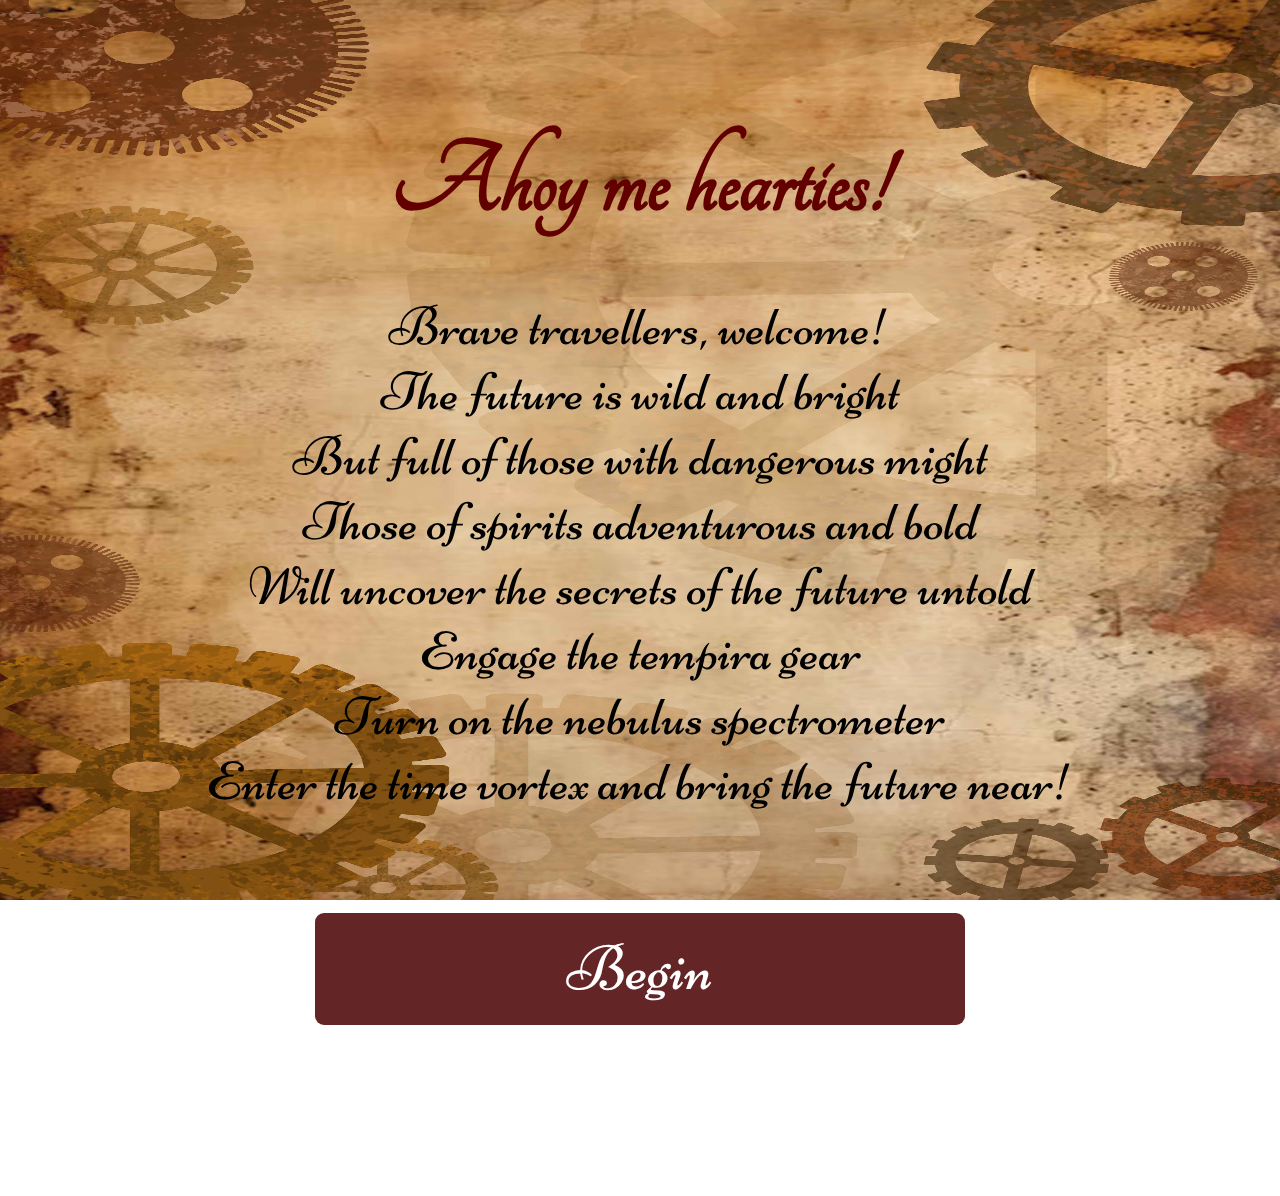
<file: index.html>
<!DOCTYPE html>
<html lang="en">

  <head>
    <meta charset="UTF-8" />
    <meta name="viewport" content="width=device-width, initial-scale=1.0" />
    <link rel="stylesheet" href="modules/css/styles.css" type="text/css" />
    <title>UNSW Escape Room</title>    
  </head>

    <!-- When this page loads the randomPath function is called, getting a random number between 0 and 5.
    This determines which 'next' button will appear when the user presses begin. 
    Each next button opens a different html file, each with a unique sequence for the questions.
    This is so that the groups of students follow different paths through the library and dont all go the same way.-->

  <body autofocus onload="RandomPath()">   
    <div id="intro" class="grid-container"></div>
      <h1>Ahoy me hearties!</h1>
      <p>
        Brave travellers, welcome!<br/>
        The future is wild and bright<br/>
        But full of those with dangerous might<br/> 
        Those of spirits adventurous and bold<br/> 
        Will uncover the secrets of the future untold<br/> 
		Engage the tempira gear<br/>
		Turn on the nebulus spectrometer<br/>
		Enter the time vortex and bring the future near!<br/>
      </p>
      <button class="collapsible">Begin</button>
      <div class="hint">
        <div class="intro" id="0">
          <p> Set sail and seek the treasure! </p>
          <a class="next-btn" href="modules/html/sequence1/index.html#puzzle2dir">Next</a>
        </div>

        <div class="intro" id="1">
          <p> Set sail and seek the treasure! </p>
          <a class="next-btn" href="modules/html/sequence2/index.html#puzzle3dir">Next</a>
        </div>

        <div class="intro" id="2">
          <p> Set sail and seek the treasure! </p>
          <a class="next-btn" href="modules/html/sequence3/index.html#puzzle1dir">Next</a>
        </div>

        <div class="intro" id="3">
          <p> Set sail and seek the treasure! </p>
          <a class="next-btn" href="modules/html/sequence4/index.html#puzzle4dir">Next</a>
        </div>

        <div class="intro" id="4">
          <p> Set sail and seek the treasure! </p>
          <a class="next-btn" href="modules/html/sequence5/index.html#puzzle1dir">Next</a>
        </div>
      </div>
    </div>

    <!-- JavaScript files -->
    <script src="modules/js/Collapsible.js"></script>
    <script src="modules/js/RandomPath.js"></script>

  </body>
</html>
</file>
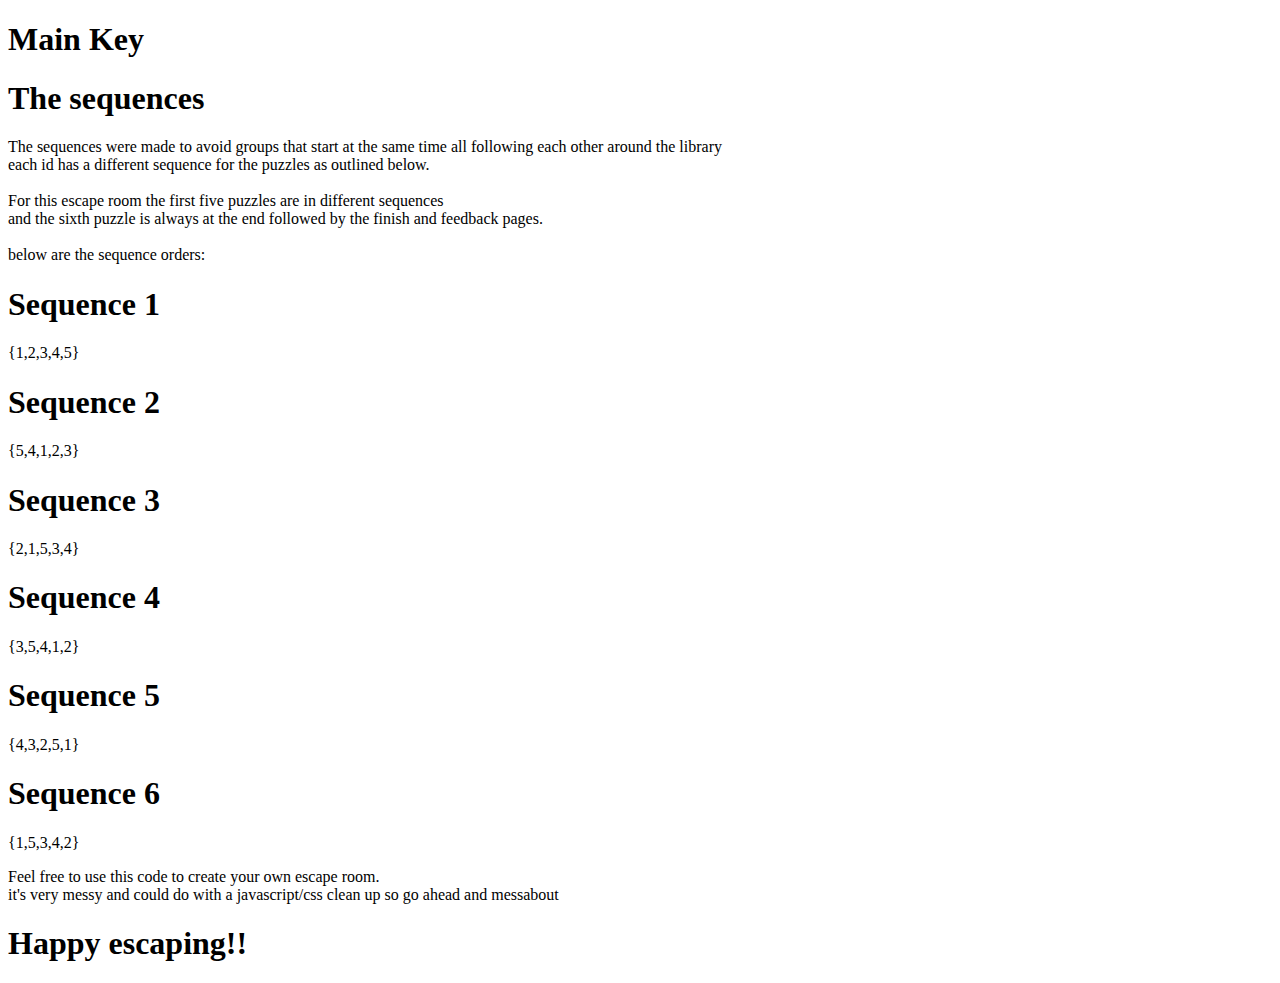
<file: modules/html/key/index.html>
<!DOCTYPE html>

<html>

  <head>
   <meta charset="UTF-8">
   <title>Key</title>
 </head>

 <body>
   <h1>Main Key</h1>
   <h1>The sequences</h1>
   <p>The sequences were made to avoid groups that start at the same time all following each other around the library<br>
     each id has a different sequence for the puzzles as outlined below.<br><br>

     For this escape room the first five puzzles are in different sequences <br>
     and the sixth puzzle is always at the end followed by the finish and feedback pages.<br><br>

     below are the sequence orders:
   <h1>Sequence 1</h1>
     <p>
       {1,2,3,4,5}
     </p>
   <h1>Sequence 2</h1>
     <p>
       {5,4,1,2,3}
     </p>
   <h1>Sequence 3</h1>
     <p>
        {2,1,5,3,4}
     </p>
   <h1>Sequence 4</h1>
     <p>
       {3,5,4,1,2}
     </p>
   <h1>Sequence 5</h1>
     <p>
        {4,3,2,5,1}
     </p>
   <h1>Sequence 6</h1>
     <p>
       {1,5,3,4,2}
     </p>
     <p>Feel free to use this code to create your own escape room.<br>
        it's very messy and could do with a javascript/css clean up so go ahead and messabout</p>
    <h1>Happy escaping!!</h1>
 </body>

</html>
</file>
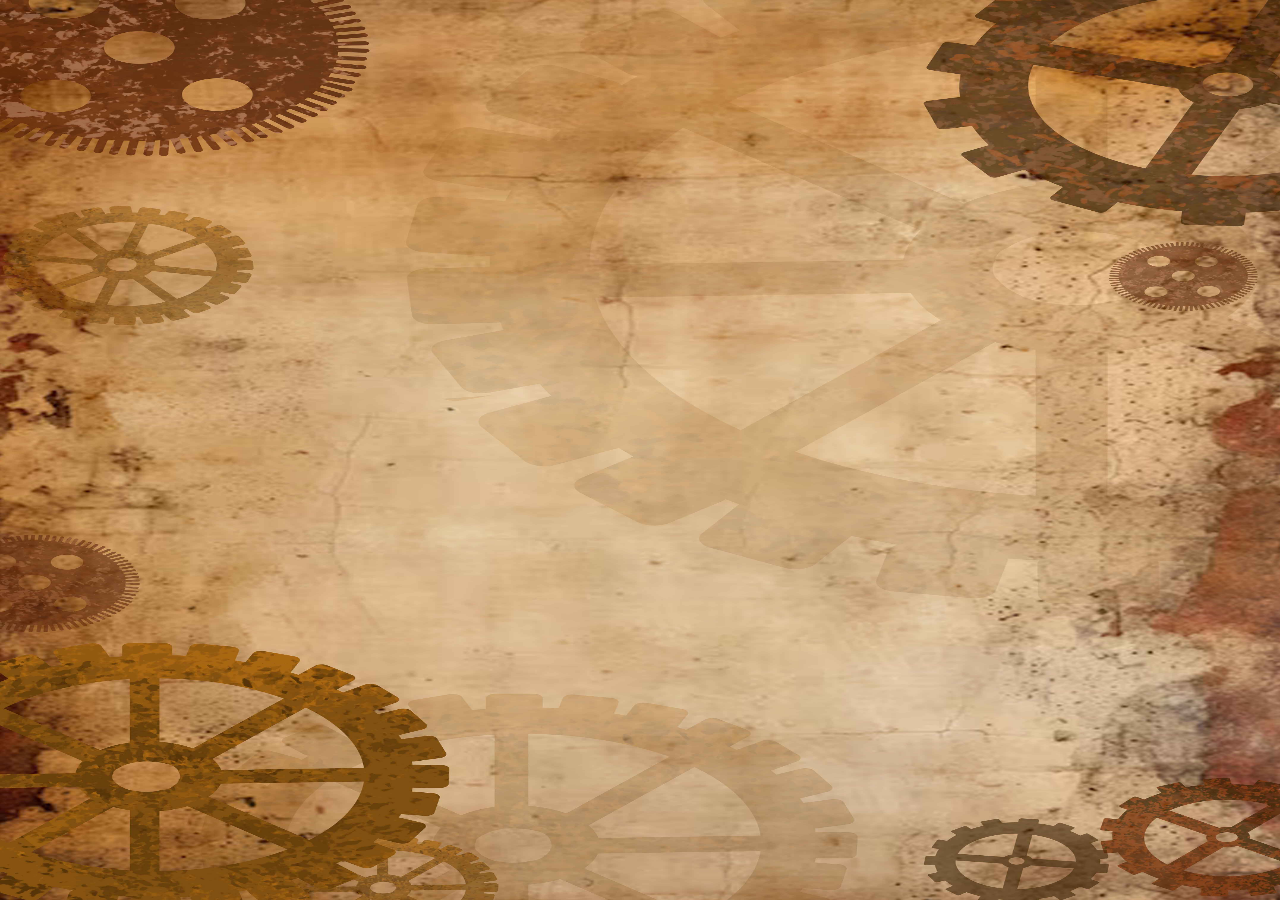
<file: modules/html/sequence1/index.html>
<!DOCTYPE html>
<html lang="en">

  <head>
    <meta charset="UTF-8" />
    <meta name="viewport" content="width=device-width, initial-scale=1.0"/>    
    <link rel="stylesheet" href="../../css/styles.css" type="text/css"/>  
    <title>UNSW Escape Room</title>
  </head>

  <body>
    <!-- Puzzle 1 Directions -->
    <div id="puzzle1dir" class="grid-container">
      <h1>Directions</h1>
      <p>
        Be the future you want to see,<br/>
        Find the lift that by the entrance will be,<br/>
        The building that is named by the first letter of this riddle, <br/>
        Is where you will find the first clue, so simple <br/>
		Two floors up and down the hall,<br/>
		2x6 is on the wall. 
      </p>
	  <button class="collapsible">Hint</button>
      <p class="hint">Room B.2.12 in building B.</p>
      <a class="next-btn" href="#puzzle1">Next</a>      
    </div>  
    

    <!-- Puzzle 1 -->
    <div id="puzzle1" class="grid-container">
      <h1>AI Cipher</h1>
      <p>
        The doors of the time machine hum and whirr, and as they swing wide open, you feel a stir. The dial reveals you've arrived in the year 2106, so bright and grand. You step outside to a world polished and clean, with electric vehicles gliding through a stunning scene. The sky is so clear,  and the air feels fresh, but as you explore, the streets seem quite sparse— Few people are wandering, just robots abound, their mechanical whispers echo all around. A voice from the wall, tinny and stark, emerges to greet you:<br/>
		Who is this who lands so chilling a machine<br/>
		And makes such a dramatic scene? <br/>
		I am The Animus, humankind’s watcher<br/>
		And I have pulled humanity back from squalor<br/>
		My intelligence, though artificial, is deep<br/>
		And I could defeat you all in my sleep<br/>
		I know of what it is for which you search<br/>
		I will grant it to you if you are not a lurch<br/>
		Solve this cipher and give me my solution<br/>
		And I will send you off with your resolution. <br/></p>
      <a class="next-btn" href="#puzzle1-2">Next</a>
    </div>


    <!-- Puzzle 1 -->
    <div id="puzzle1-2" class="grid-container">
      <h1>AI Cipher</h1>
      <p>
In the shadows I linger, a watcher unseen,<br/> 
Among echoes of laughter where once we had been.<br/> 
With gears that now rust and the light that has fled,<br/> 
I carry the secrets of those who are dead.<br/> 
Though I’m not alive, I hold stories untold,<br/> 
What am I, a relic of futures that fold?<br/> 
      </p>
      <form>
        Answer: <input id="puzzle1Ans" type="text"/><br/>
        <input type="button" value="Solve" onclick="ValidatePuzzle1()" />
      </form>
      <p id="puzzle1-wrong-ans"> That’s not it. Try again and keep the corners steady. What letters can you see through the gaps?</p>
      <div class="solved-riddle" id="puzzle1-correct">
        <p>
          That is correct! Your brains work well, for flesh and bone. Take your cog and move along, before I decide to take your minds for my own.
        </p>
        <a class="next-btn" href="#puzzle5dir">Next</a>
      </div>
      <a class="back-btn" href="#puzzle1dir">Back</a>
    </div>




    <!-- Puzzle 2 Directions -->

    <div id="puzzle2dir" class="grid-container">  
      <h1>Directions</h1>
      <p>
        Back to the start,<br/>
		Where beginnings depart,<br/>
		Behind closed doors,<br/>
		Where you walked once before.<br/>
		The robotic arm, steady and true,<br/>
		Points the way to a path made new.
		</p>
      <button type="button" class="collapsible">Hint</button>
      <p class="hint">Go to J block where the Robotic arm lives</p>
      <a class="next-btn" href="#puzzle2">Next</a>
    </div>

    <!-- Puzzle 2 -->
	
    <div id="puzzle2" class="grid-container">      
      <h1>Robotic Dystopia</h1>
      <p>
	  
The time machine lands with a bump and a thump, and the door opens onto a dark landscape of shattered buildings and bleak skies. It is 3949 by the dial on the dash, and the city is turned into smoke and to ash. Not a human soul to be seen, and you can see only where the robots have been. As much as you want to, you cannot flee, for you need the gear to get back home. 
In the distance you spot the grim soldiers of metal and robots, for a moment you feel only despair. But from near your foot amongst the soot and the rot, a small voice speaks up, all glitchy and shy. <br/>
"Shh, stay quiet, keep down low,<br/>
You don’t want them to see you down below.<br/>
I’m AIDE, the AI for Domestic Efficiency,<br/>
Once, I was all that humans would need.<br/>
But now the robots rule the land,<br/>
So here I hide, to lend a hand.<br/>
I’ll show you where the cog is near,<br/>
But first, past the security you must steer!<br/>
Be careful for the floor is lined with traps<br/>
And you must carefully follow the maps<br/>
If you land on the right pad it will tell you the code<br/>
To unlock the door and find your road!”<br/>
      </p>
      <table>
        <tbody>
          <tr>
            <td><a onclick="ValidatePuzzle2()">5726</a></td>
            <td><a onclick="Puzzle2Wrong()">6592</a></td>
            <td><a onclick="Puzzle2Wrong()">5396</a></td>
            <td><a onclick="Puzzle2Wrong()">9536</a></td>
          </tr>
        </tbody>
      </table>
      <p id="puzzle2-wrong-ans">That doesn’t seem right! Better try again!</p>
      <div class="solved-riddle" id="puzzle2-correct">
        <p>
          That’s the way! Quickly across the floor and the gear is within your reach! 
        </p>
        <a class="next-btn" href="#puzzle3dir">Next</a>
      </div>
      <a class="back-btn" href="#puzzle2dir">Back</a>
    </div>




    <!-- Puzzle 3 Directions -->
    <div id="puzzle3dir" class="grid-container">     
      <h1>Directions</h1>
      <p>
	  Where books are to be found <br/>
And knowledge abounds <br/>
The glass the sun shines through <br/>
And of nature you may enjoy the view <br/>
You may find your next clue. 

      </p>
      <button type="button" class="collapsible">Hint</button>
      <p class="hint">Go to the courtyard inside CIT Library</p>
      <a class="next-btn" href="#puzzle3">Next</a>
    </div>



    <div id="puzzle3" class="grid-container">
      <h1>Nature Heals</h1>
      <p>
The Time Machine rumbles and rolls and tumbles you out into a world of green and grass. 11,387 reads the dial, and around you the buildings crumble to dust. Nature runs rampant and consumes the city walls, vines and leaves clambering to the sky. <br/>
A quick sly fox appears from the underbrush, eyes bright and clear with intelligence. A flick of the tail and he sits up straight. <br/>
“Strange travellers you are, strangers in a strange land. Long has it been since folks like you have walked these paths. The green has reclaimed what those like you have lost, yet the thing which you seek lingers here still. <br/> The flowers have grown over the cogs and the gears, and the answer you seek is hidden in their petals. Look near and look far, the answer is not always under your nose. <br/></p>

      <a class="next-btn" href="#puzzle3-2">Next</a>
    </div>


    <!-- Puzzle 3 -->
    <div id="puzzle3-2" class="grid-container">      
      <h1>Nature Heals</h1>
      <p> What is always moving, yet standing still,
Walk through the seasons, through warmth and chill.
What shapes the mountains, and turns rivers dry,
What paints the sunsets, and darkens the sky?
 <br/>
       </p>
      <form>
        Answer: <input id="puzzle3Ans" type="text"/><br/>
        <input type="button" value="Solve" onclick="ValidatePuzzle3()" />
      </form>
      <p id="puzzle3-wrong-ans"> That’s not it. What’s the answer spelt by the letters in the flowers?</p>
      <div class="solved-riddle" id="puzzle3-correct">
        <p>
          You are good at seeking hidden things it seems – there’s the item you seek beneath the brambles.
        </p>
        <a class="next-btn" href="#puzzle4dir">Next</a>
      </div>
      <a class="back-btn" href="#puzzle3dir">Back</a>
    </div>
 
 
 
 

    <!-- Puzzle 4 Directions -->
    <div id="puzzle4dir" class="grid-container">      
      <h1>Directions</h1>
      <p>
The place to eat and chat and meet<br/>
Where you can grab a bite or a seat<br/>
Is where you’ll find your next surfeit.

      </p>
      <button type="button" class="collapsible">Hint</button>
      <p class="hint">Go to the CIT cafeteria in building B </p>
      <a class="next-btn" href="#puzzle4">Next</a>
    </div>

    <!-- Puzzle 4 -->
    <div id="puzzle4" class="grid-container">      
      <h1>Utopia</h1>
The doors to the time machine open and before you unfurls a world of glowing white buildings of glass and steel, skies clear and sparkling. Hover cars whizz through the streets and overhead. Everything is clean and smooth. The people are healthy and happy looking. Far above, you see space ships shooting off into the distance. <br/>
You are spotted by a small being, humanoid and yet not human, and he approaches your ship. Upon hearing what you are looking for, he points to a heavy door. <br/>
“The item which you seek lies beyond this door. Solve this riddle and enter the correct sequence to open it and claim your prize!<br/>
A compass in the dark<br/>
For travellers who dare to embark<br/>
Beyond the reach of the land so green<br/>
To planets beyond those eyes have ever seen<br/>
Where your journey starts and longing ends<br/>
It guides you to finally ascend.”<br/>

      </p>
      <form>
        Answer: <input id="puzzle4Ans" type="text"/><br/>
        <input type="button" value="Solve" onclick="ValidatePuzzle4()" />
      </form>
      <p id="puzzle4-wrong-ans"> The door does not unlock – that’s not the right code. Make sure the coloured letter lines up with the coloured light inside each box. </p>
      <div class="solved-riddle" id="puzzle4-correct">
        <p>
          The door clunks as the lock releases and grants you entrance to the vault
        </p>
        <a class="next-btn" href="#puzzle1dir">Next</a>
      </div>
      <a class="back-btn" href="#puzzle4dir">Back</a>
    </div>



    <!-- Puzzle 5 Directions -->

    <div id="puzzle5dir" class="grid-container">  
      <h1>Directions</h1>
      <p>
        Between A and B a secret passage lies<br/>
N is where you will find your final prize<br/>
Up the stairs and out the window<br/>
Your final clue is down below<br/>

      </p>
      <button type="button" class="collapsible">Hint</button>
      <p class="hint">Go to building N between buildings B and A </p>
      <a class="next-btn" href="#puzzle5">Next</a>
    </div>
	
    <!-- Puzzle 5 -->

    <div id="puzzle5" class="grid-container">      
      <h1>Assemble the Gears</h1>
      <p>The end is nigh and the solution close<br/>
The parts you have collected ready to go<br/>
Your final task is to assemble them just so<br/>
And take the Time Machine back to he who knows<br/>
Sort the pieces into the correct order<br/>
And let them take you back to the border. <br/>

First the star from the bright night sky<br/>
Third place hearts, beating fast<br/>
Last in line is glowing blue<br/>
So second must be the spade so vast.

      </p>
      <table>
        <tbody>
          <tr>
            <td><a onclick="ValidatePuzzle5()">1895</a></td>
            <td><a onclick="Puzzle5Wrong()">1985</a></td>
            <td><a onclick="Puzzle5Wrong()">1859</a></td>
            <td><a onclick="Puzzle5Wrong()">1598</a></td>
          </tr>
        </tbody>
      </table>
      <p id="puzzle5-wrong-ans">That’s not quite right. Sort the symbols according to the riddle. </p>
      <div class="solved-riddle" id="puzzle5-correct">
        <p>
          That’s it! That’s the year the Time Traveller hails from! The component is working!
        </p>
        <a class="next-btn" href="#finishdir">Next</a>
      </div>
    </div>


    <!-- 
    <div id="finishdir" class="grid-container">
      <h1>Directions</h1>
      <p>
        Down you go, <br/>
        To the depths that lie hidden, <br/>
        The Library’s bottom floor feels the undertow, <br/>
        Your feet will carry you unbidden, <br/>
        Go find the window where the Tiger prowls, <br/>
        Be careful not to run now afoul!
      </p>        
      <button type="button" class="collapsible">Hint</button>
      <p class="hint">Go to level 1 and find the window where you can see a tiger.</p>
      <a class="next-btn" href="#finish">Next</a>
    </div>
-->
    <!-- Finish -->
    <div id="finishdir" class="grid-container">
      <h1>The Treasure</h1>
      <p>
       That’s it! The Time Machine whirs and hums and in a moment you are back with the Time Traveller! He enters in the date from whence he came, and in a whoosh and a bang, the Time Machine is gone, back to his home. <br/>
Head back to the Library now to claim your prize!
     
      </p></div>

    <!-- JavaScript files -->
    <script src="../../js/Collapsible.js"></script>
    <script src="../../js/Puzzle1.js"></script>
    <script src="../../js/Puzzle2.js"></script>
    <script src="../../js/Puzzle3.js"></script>
    <script src="../../js/Puzzle4.js"></script>
    <script src="../../js/Puzzle5.js"></script>
    <script src="../../js/Puzzle6.js"></script>

  </body>
</html>
</file>
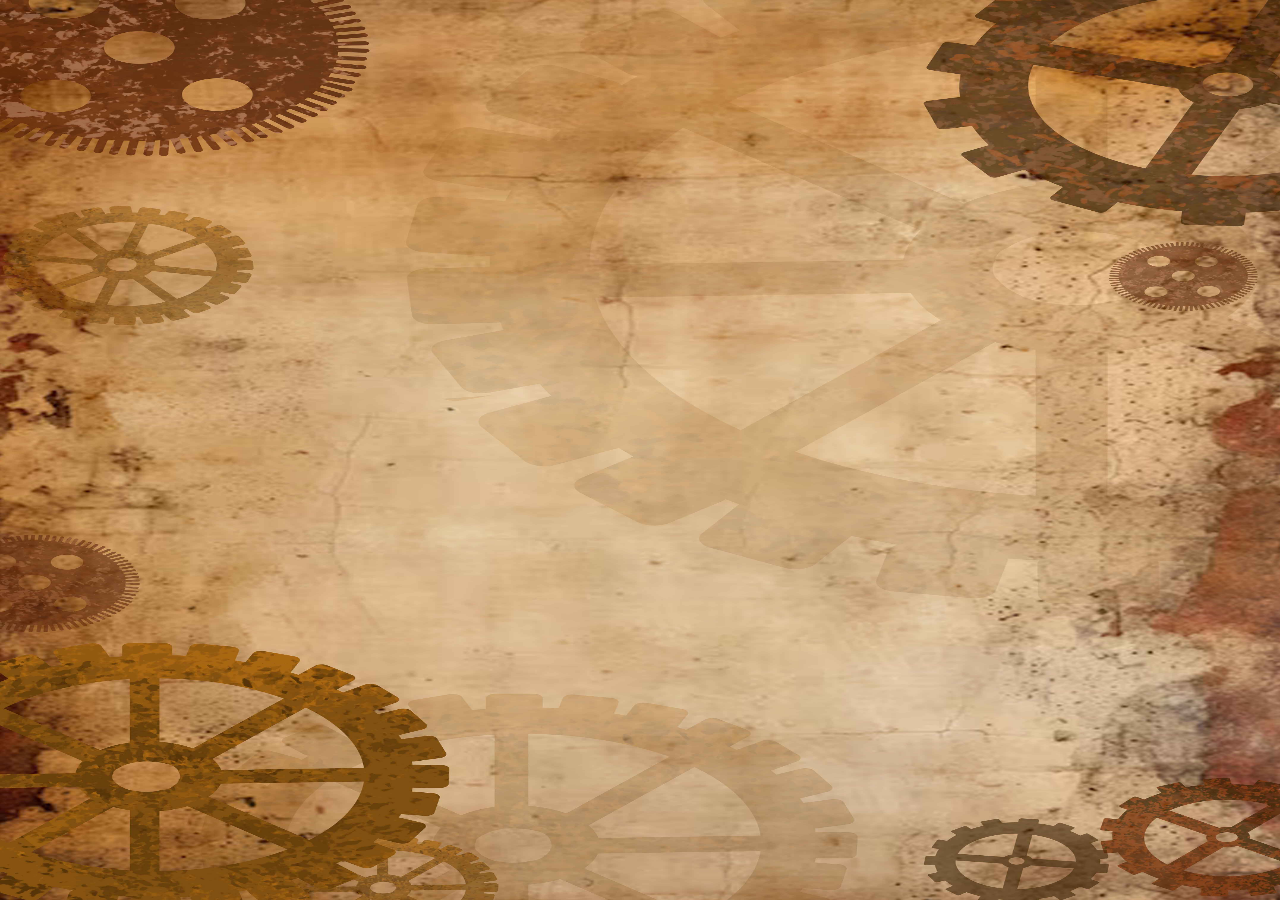
<file: modules/html/sequence2/index.html>
<!DOCTYPE html>
<html lang="en">

  <head>
    <meta charset="UTF-8" />
    <meta name="viewport" content="width=device-width, initial-scale=1.0"/>    
    <link rel="stylesheet" href="../../css/styles.css" type="text/css"/>  
    <title>UNSW Escape Room</title>
  </head>

  <body>
    <!-- Puzzle 1 Directions -->
    <div id="puzzle1dir" class="grid-container">
      <h1>Directions</h1>
      <p>
        Be the future you want to see,<br/>
        Find the lift that by the entrance will be,<br/>
        The building that is named by the first letter of this riddle, <br/>
        Is where you will find the first clue, so simple <br/>
		Two floors up and down the hall,<br/>
		2x6 is on the wall. 
      </p>
	  <button class="collapsible">Hint</button>
      <p class="hint">Room B.2.12 in building B.</p>
      <a class="next-btn" href="#puzzle1">Next</a>      
    </div>  
    

    <!-- Puzzle 1 -->
    <div id="puzzle1" class="grid-container">
      <h1>AI Cipher</h1>
      <p>
        The doors of the time machine hum and whirr, and as they swing wide open, you feel a stir. The dial reveals you've arrived in the year 2106, so bright and grand. You step outside to a world polished and clean, with electric vehicles gliding through a stunning scene. The sky is so clear,  and the air feels fresh, but as you explore, the streets seem quite sparse— Few people are wandering, just robots abound, their mechanical whispers echo all around. A voice from the wall, tinny and stark, emerges to greet you:<br/>
		Who is this who lands so chilling a machine<br/>
		And makes such a dramatic scene? <br/>
		I am The Animus, humankind’s watcher<br/>
		And I have pulled humanity back from squalor<br/>
		My intelligence, though artificial, is deep<br/>
		And I could defeat you all in my sleep<br/>
		I know of what it is for which you search<br/>
		I will grant it to you if you are not a lurch<br/>
		Solve this cipher and give me my solution<br/>
		And I will send you off with your resolution. <br/></p>
      <a class="next-btn" href="#puzzle1-2">Next</a>
    </div>


    <!-- Puzzle 1 -->
    <div id="puzzle1-2" class="grid-container">
      <h1>AI Cipher</h1>
      <p>
In the shadows I linger, a watcher unseen,<br/> 
Among echoes of laughter where once we had been.<br/> 
With gears that now rust and the light that has fled,<br/> 
I carry the secrets of those who are dead.<br/> 
Though I’m not alive, I hold stories untold,<br/> 
What am I, a relic of futures that fold?<br/> 
      </p>
      <form>
        Answer: <input id="puzzle1Ans" type="text"/><br/>
        <input type="button" value="Solve" onclick="ValidatePuzzle1()" />
      </form>
      <p id="puzzle1-wrong-ans"> That’s not it. Try again and keep the corners steady. What letters can you see through the gaps?</p>
      <div class="solved-riddle" id="puzzle1-correct">
        <p>
          That is correct! Your brains work well, for flesh and bone. Take your cog and move along, before I decide to take your minds for my own.
        </p>
        <a class="next-btn" href="#puzzle4dir">Next</a>
      </div>
      <a class="back-btn" href="#puzzle1dir">Back</a>
    </div>




    <!-- Puzzle 2 Directions -->

    <div id="puzzle2dir" class="grid-container">  
      <h1>Directions</h1>
      <p>
        Back to the start,<br/>
		Where beginnings depart,<br/>
		Behind closed doors,<br/>
		Where you walked once before.<br/>
		The robotic arm, steady and true,<br/>
		Points the way to a path made new.
		</p>
      <button type="button" class="collapsible">Hint</button>
      <p class="hint">Go to J block where the Robotic arm lives</p>
      <a class="next-btn" href="#puzzle2">Next</a>
    </div>

    <!-- Puzzle 2 -->
	
    <div id="puzzle2" class="grid-container">      
      <h1>Robotic Dystopia</h1>
      <p>The time machine lands with a bump and a thump, and the door opens onto a dark landscape of shattered buildings and bleak skies. It is 3949 by the dial on the dash, and the city is turned into smoke and to ash. Not a human soul to be seen, and you can see only where the robots have been. As much as you want to, you cannot flee, for you need the gear to get back home. 
In the distance you spot the grim soldiers of metal and robots, for a moment you feel only despair. But from near your foot amongst the soot and the rot, a small voice speaks up, all glitchy and shy. <br/>
"Shh, stay quiet, keep down low,<br/>
You don’t want them to see you down below.<br/>
I’m AIDE, the AI for Domestic Efficiency,<br/>
Once, I was all that humans would need.<br/>
But now the robots rule the land,<br/>
So here I hide, to lend a hand.<br/>
I’ll show you where the cog is near,<br/>
But first, past the security you must steer!<br/>
Be careful for the floor is lined with traps<br/>
And you must carefully follow the maps<br/>
If you land on the right pad it will tell you the code<br/>
To unlock the door and find your road!”<br/></p>
      <table>
        <tbody>
          <tr>
            <td><a onclick="ValidatePuzzle2()">5726</a></td>
            <td><a onclick="Puzzle2Wrong()">6592</a></td>
            <td><a onclick="Puzzle2Wrong()">5396</a></td>
            <td><a onclick="Puzzle2Wrong()">9536</a></td>
          </tr>
        </tbody>
      </table>
      <p id="puzzle2-wrong-ans">That doesn’t seem right! Better try again!</p>
      <div class="solved-riddle" id="puzzle2-correct">
        <p>
          That’s the way! Quickly across the floor and the gear is within your reach! 
        </p>
        <a class="next-btn" href="#puzzle1dir">Next</a>
      </div>
      <a class="back-btn" href="#puzzle2dir">Back</a>
    </div>




    <!-- Puzzle 3 Directions -->
    <div id="puzzle3dir" class="grid-container">     
      <h1>Directions</h1>
      <p>
	  Where books are to be found <br/>
And knowledge abounds <br/>
The glass the sun shines through <br/>
And of nature you may enjoy the view <br/>
You may find your next clue. 

      </p>
      <button type="button" class="collapsible">Hint</button>
      <p class="hint">Go to the courtyard inside CIT Library</p>
      <a class="next-btn" href="#puzzle3">Next</a>
    </div>



    <div id="puzzle3" class="grid-container">
      <h1>Nature Heals</h1>
      <p>
The Time Machine rumbles and rolls and tumbles you out into a world of green and grass. 11,387 reads the dial, and around you the buildings crumble to dust. Nature runs rampant and consumes the city walls, vines and leaves clambering to the sky. <br/>
A quick sly fox appears from the underbrush, eyes bright and clear with intelligence. A flick of the tail and he sits up straight. <br/>
“Strange travellers you are, strangers in a strange land. Long has it been since folks like you have walked these paths. The green has reclaimed what those like you have lost, yet the thing which you seek lingers here still. <br/> The flowers have grown over the cogs and the gears, and the answer you seek is hidden in their petals. Look near and look far, the answer is not always under your nose. <br/></p>

      <a class="next-btn" href="#puzzle3-2">Next</a>
    </div>


    <!-- Puzzle 3 -->
    <div id="puzzle3-2" class="grid-container">      
      <h1>Nature Heals</h1>
      <p> What is always moving, yet standing still,
Walk through the seasons, through warmth and chill.
What shapes the mountains, and turns rivers dry,
What paints the sunsets, and darkens the sky?
 <br/>
       </p>
      <form>
        Answer: <input id="puzzle3Ans" type="text"/><br/>
        <input type="button" value="Solve" onclick="ValidatePuzzle3()" />
      </form>
      <p id="puzzle3-wrong-ans"> That’s not it. What’s the answer spelt by the letters in the flowers?</p>
      <div class="solved-riddle" id="puzzle3-correct">
        <p>
          You are good at seeking hidden things it seems – there’s the item you seek beneath the brambles.
        </p>
        <a class="next-btn" href="#puzzle2dir">Next</a>
      </div>
      <a class="back-btn" href="#puzzle3dir">Back</a>
    </div>
 
 
 

    <!-- Puzzle 4 Directions -->
    <div id="puzzle4dir" class="grid-container">      
      <h1>Directions</h1>
      <p>
The place to eat and chat and meet<br/>
Where you can grab a bite or a seat<br/>
Is where you’ll find your next surfeit.

      </p>
      <button type="button" class="collapsible">Hint</button>
      <p class="hint">Go to the CIT cafeteria in building B </p>
      <a class="next-btn" href="#puzzle4">Next</a>
    </div>

    <!-- Puzzle 4 -->
    <div id="puzzle4" class="grid-container">      
      <h1>Utopia</h1>
The doors to the time machine open and before you unfurls a world of glowing white buildings of glass and steel, skies clear and sparkling. Hover cars whizz through the streets and overhead. Everything is clean and smooth. The people are healthy and happy looking. Far above, you see space ships shooting off into the distance. <br/>
You are spotted by a small being, humanoid and yet not human, and he approaches your ship. Upon hearing what you are looking for, he points to a heavy door. <br/>
“The item which you seek lies beyond this door. Solve this riddle and enter the correct sequence to open it and claim your prize!<br/>
A compass in the dark<br/>
For travellers who dare to embark<br/>
Beyond the reach of the land so green<br/>
To planets beyond those eyes have ever seen<br/>
Where your journey starts and longing ends<br/>
It guides you to finally ascend.”<br/>

      </p>
      <form>
        Answer: <input id="puzzle4Ans" type="text"/><br/>
        <input type="button" value="Solve" onclick="ValidatePuzzle4()" />
      </form>
      <p id="puzzle4-wrong-ans"> The door does not unlock – that’s not the right code. Make sure the coloured letter lines up with the coloured light inside each box. </p>
      <div class="solved-riddle" id="puzzle4-correct">
        <p>
          The door clunks as the lock releases and grants you entrance to the vault
        </p>
        <a class="next-btn" href="#puzzle5dir">Next</a>
      </div>
      <a class="back-btn" href="#puzzle4dir">Back</a>
    </div>



    <!-- Puzzle 5 Directions -->

    <div id="puzzle5dir" class="grid-container">  
      <h1>Directions</h1>
      <p>
        Between A and B a secret passage lies<br/>
N is where you will find your final prize<br/>
Up the stairs and out the window<br/>
Your final clue is down below<br/>

      </p>
      <button type="button" class="collapsible">Hint</button>
      <p class="hint">Go to building N between buildings B and A </p>
      <a class="next-btn" href="#puzzle5">Next</a>
    </div>
	
    <!-- Puzzle -->

    <div id="puzzle5" class="grid-container">      
      <h1>Assemble the Gears</h1>
      <p>The end is nigh and the solution close<br/>
The parts you have collected ready to go<br/>
Your final task is to assemble them just so<br/>
And take the Time Machine back to he who knows<br/>
Sort the pieces into the correct order<br/>
And let them take you back to the border. <br/>

First the star from the bright night sky<br/>
Third place hearts, beating fast<br/>
Last in line is glowing blue<br/>
So second must be the spade so vast.

      </p>
      <table>
        <tbody>
          <tr>
            <td><a onclick="ValidatePuzzle5()">1895</a></td>
            <td><a onclick="Puzzle5Wrong()">1985</a></td>
            <td><a onclick="Puzzle5Wrong()">1859</a></td>
            <td><a onclick="Puzzle5Wrong()">1598</a></td>
          </tr>
        </tbody>
      </table>
      <p id="puzzle5-wrong-ans">That’s not quite right. Sort the symbols according to the riddle. </p>
      <div class="solved-riddle" id="puzzle5-correct">
        <p>
          That’s it! That’s the year the Time Traveller hails from! The component is working!
        </p>
        <a class="next-btn" href="#finishdir">Next</a>
      </div>
    </div>



    <!-- 
    <div id="finishdir" class="grid-container">
      <h1>Directions</h1>
      <p>
        Down you go, <br/>
        To the depths that lie hidden, <br/>
        The Library’s bottom floor feels the undertow, <br/>
        Your feet will carry you unbidden, <br/>
        Go find the window where the Tiger prowls, <br/>
        Be careful not to run now afoul!
      </p>        
      <button type="button" class="collapsible">Hint</button>
      <p class="hint">Go to level 1 and find the window where you can see a tiger.</p>
      <a class="next-btn" href="#finish">Next</a>
    </div>
-->
    <!-- Finish -->
    <div id="finishdir" class="grid-container">
      <h1>The Treasure</h1>
      <p>
       That’s it! The Time Machine whirs and hums and in a moment you are back with the Time Traveller! He enters in the date from whence he came, and in a whoosh and a bang, the Time Machine is gone, back to his home. <br/>
Head back to the Library now to claim your prize!
     
      </p></div>

    <!-- JavaScript files -->
    <script src="../../js/Collapsible.js"></script>
    <script src="../../js/Puzzle1.js"></script>
    <script src="../../js/Puzzle2.js"></script>
    <script src="../../js/Puzzle3.js"></script>
    <script src="../../js/Puzzle4.js"></script>
    <script src="../../js/Puzzle5.js"></script>
    <script src="../../js/Puzzle6.js"></script>

  </body>
</html>
</file>
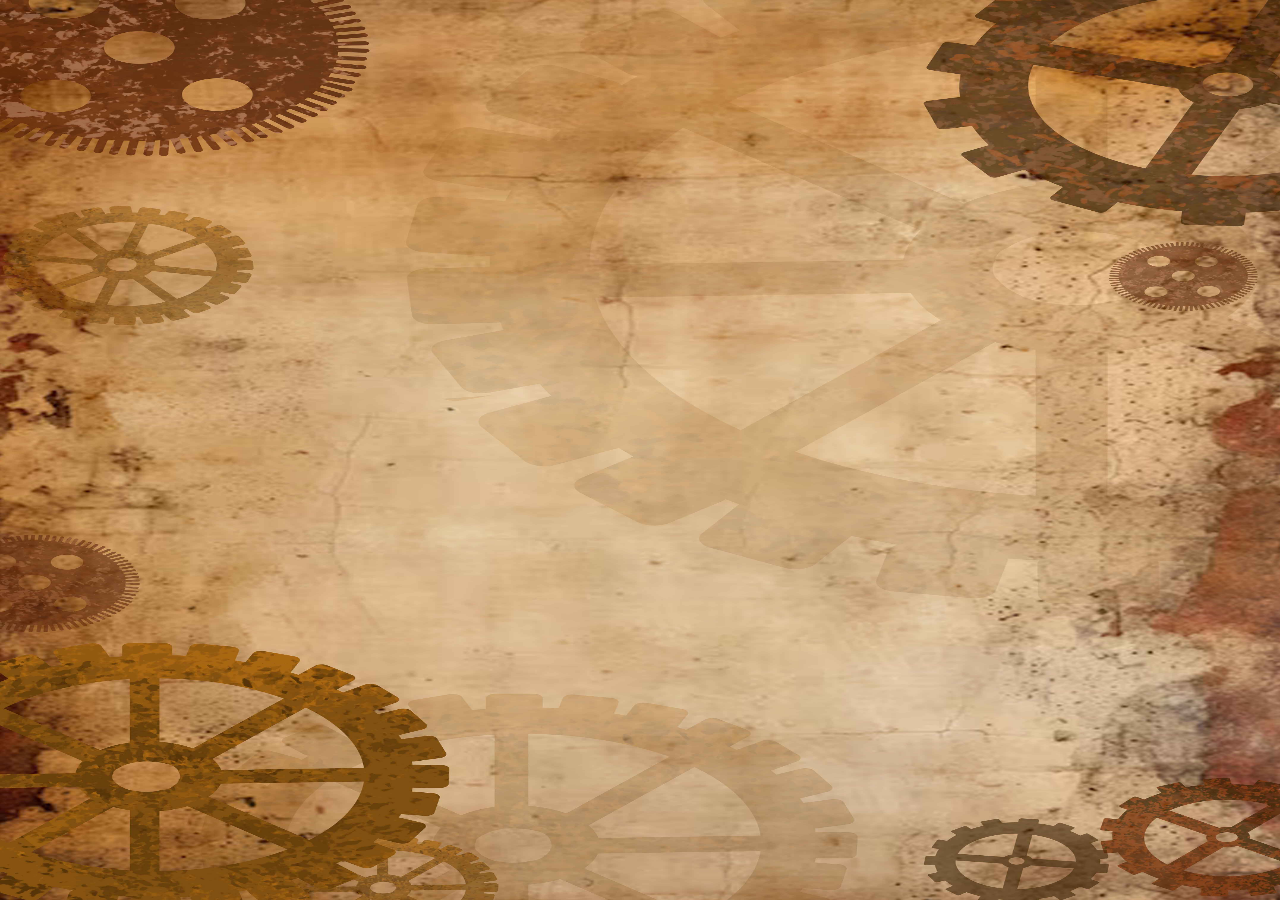
<file: modules/html/sequence3/index.html>
<!DOCTYPE html>
<html lang="en">

  <head>
    <meta charset="UTF-8" />
    <meta name="viewport" content="width=device-width, initial-scale=1.0"/>    
    <link rel="stylesheet" href="../../css/styles.css" type="text/css"/>  
    <title>UNSW Escape Room</title>
  </head>

  <body>
    <!-- Puzzle 1 Directions -->
    <div id="puzzle1dir" class="grid-container">
      <h1>Directions</h1>
      <p>
        Be the future you want to see,<br/>
        Find the lift that by the entrance will be,<br/>
        The building that is named by the first letter of this riddle, <br/>
        Is where you will find the first clue, so simple <br/>
		Two floors up and down the hall,<br/>
		2x6 is on the wall. 
	  </p>
	  <button class="collapsible">Hint</button>
      <p class="hint">Room B.2.12 in building B.</p>
      <a class="next-btn" href="#puzzle1">Next</a>      
    </div>  


    <!-- Puzzle 1 -->
    <div id="puzzle1" class="grid-container">
      <h1>AI Cipher</h1>
      <p>
        The doors of the time machine hum and whirr, and as they swing wide open, you feel a stir. The dial reveals you've arrived in the year 2106, so bright and grand. You step outside to a world polished and clean, with electric vehicles gliding through a stunning scene. The sky is so clear,  and the air feels fresh, but as you explore, the streets seem quite sparse— Few people are wandering, just robots abound, their mechanical whispers echo all around. A voice from the wall, tinny and stark, emerges to greet you:<br/>
		Who is this who lands so chilling a machine<br/>
		And makes such a dramatic scene? <br/>
		I am The Animus, humankind’s watcher<br/>
		And I have pulled humanity back from squalor<br/>
		My intelligence, though artificial, is deep<br/>
		And I could defeat you all in my sleep<br/>
		I know of what it is for which you search<br/>
		I will grant it to you if you are not a lurch<br/>
		Solve this cipher and give me my solution<br/>
		And I will send you off with your resolution. <br/></p>
      <a class="next-btn" href="#puzzle1-2">Next</a>
    </div>


    <!-- Puzzle 1 -->
    <div id="puzzle1-2" class="grid-container">
      <h1>AI Cipher</h1>
      <p>
In the shadows I linger, a watcher unseen,<br/> 
Among echoes of laughter where once we had been.<br/> 
With gears that now rust and the light that has fled,<br/> 
I carry the secrets of those who are dead.<br/> 
Though I’m not alive, I hold stories untold,<br/> 
What am I, a relic of futures that fold?<br/> 
      </p>
      <form>
        Answer: <input id="puzzle1Ans" type="text"/><br/>
        <input type="button" value="Solve" onclick="ValidatePuzzle1()" />
      </form>
      <p id="puzzle1-wrong-ans"> That’s not it. Try again and keep the corners steady. What letters can you see through the gaps?</p>
      <div class="solved-riddle" id="puzzle1-correct">
        <p>
          That is correct! Your brains work well, for flesh and bone. Take your cog and move along, before I decide to take your minds for my own.
        </p>
        <a class="next-btn" href="#puzzle4dir">Next</a>
      </div>
      <a class="back-btn" href="#puzzle1dir">Back</a>
    </div>




    <!-- Puzzle 2 Directions -->

    <div id="puzzle2dir" class="grid-container">  
      <h1>Directions</h1>
      <p>
        Back to the start,<br/>
		Where beginnings depart,<br/>
		Behind closed doors,<br/>
		Where you walked once before.<br/>
		The robotic arm, steady and true,<br/>
		Points the way to a path made new.
		</p>
      <button type="button" class="collapsible">Hint</button>
      <p class="hint">Go to J block where the Robotic arm lives</p>
      <a class="next-btn" href="#puzzle2">Next</a>
    </div>

    <!-- Puzzle 2 -->
	
    <div id="puzzle2" class="grid-container">      
      <h1>Robotic Dystopia</h1>
      <p>
	  
The time machine lands with a bump and a thump, and the door opens onto a dark landscape of shattered buildings and bleak skies. It is 3949 by the dial on the dash, and the city is turned into smoke and to ash. Not a human soul to be seen, and you can see only where the robots have been. As much as you want to, you cannot flee, for you need the gear to get back home. 
In the distance you spot the grim soldiers of metal and robots, for a moment you feel only despair. But from near your foot amongst the soot and the rot, a small voice speaks up, all glitchy and shy. <br/>
"Shh, stay quiet, keep down low,<br/>
You don’t want them to see you down below.<br/>
I’m AIDE, the AI for Domestic Efficiency,<br/>
Once, I was all that humans would need.<br/>
But now the robots rule the land,<br/>
So here I hide, to lend a hand.<br/>
I’ll show you where the cog is near,<br/>
But first, past the security you must steer!<br/>
Be careful for the floor is lined with traps<br/>
And you must carefully follow the maps<br/>
If you land on the right pad it will tell you the code<br/>
To unlock the door and find your road!”<br/>
      </p>
      <table>
        <tbody>
          <tr>
            <td><a onclick="ValidatePuzzle2()">5726</a></td>
            <td><a onclick="Puzzle2Wrong()">6592</a></td>
            <td><a onclick="Puzzle2Wrong()">5396</a></td>
            <td><a onclick="Puzzle2Wrong()">9536</a></td>
          </tr>
        </tbody>
      </table>
      <p id="puzzle2-wrong-ans">That doesn’t seem right! Better try again!</p>
      <div class="solved-riddle" id="puzzle2-correct">
        <p>
          That’s the way! Quickly across the floor and the gear is within your reach! 
        </p>
        <a class="next-btn" href="#puzzle3dir">Next</a>
      </div>
      <a class="back-btn" href="#puzzle2dir">Back</a>
    </div>




    <!-- Puzzle 3 Directions -->
    <div id="puzzle3dir" class="grid-container">     
      <h1>Directions</h1>
      <p>
	  Where books are to be found <br/>
And knowledge abounds <br/>
The glass the sun shines through <br/>
And of nature you may enjoy the view <br/>
You may find your next clue. 

      </p>
      <button type="button" class="collapsible">Hint</button>
      <p class="hint">Go to the courtyard inside CIT Library</p>
      <a class="next-btn" href="#puzzle3">Next</a>
    </div>



    <div id="puzzle3" class="grid-container">
      <h1>Nature Heals</h1>
      <p>
The Time Machine rumbles and rolls and tumbles you out into a world of green and grass. 11,387 reads the dial, and around you the buildings crumble to dust. Nature runs rampant and consumes the city walls, vines and leaves clambering to the sky. <br/>
A quick sly fox appears from the underbrush, eyes bright and clear with intelligence. A flick of the tail and he sits up straight. <br/>
“Strange travellers you are, strangers in a strange land. Long has it been since folks like you have walked these paths. The green has reclaimed what those like you have lost, yet the thing which you seek lingers here still. <br/> The flowers have grown over the cogs and the gears, and the answer you seek is hidden in their petals. Look near and look far, the answer is not always under your nose. <br/></p>

      <a class="next-btn" href="#puzzle3-2">Next</a>
    </div>


    <!-- Puzzle 3 -->
    <div id="puzzle3-2" class="grid-container">      
      <h1>Nature Heals</h1>
      <p> What is always moving, yet standing still,
Walk through the seasons, through warmth and chill.
What shapes the mountains, and turns rivers dry,
What paints the sunsets, and darkens the sky?
 <br/>
       </p>
      <form>
        Answer: <input id="puzzle3Ans" type="text"/><br/>
        <input type="button" value="Solve" onclick="ValidatePuzzle3()" />
      </form>
      <p id="puzzle3-wrong-ans"> That’s not it. What’s the answer spelt by the letters in the flowers?</p>
      <div class="solved-riddle" id="puzzle3-correct">
        <p>
          You are good at seeking hidden things it seems – there’s the item you seek beneath the brambles.
        </p>
        <a class="next-btn" href="#puzzle5dir">Next</a>
      </div>
      <a class="back-btn" href="#puzzle3dir">Back</a>
    </div>
 
 
 
 

    <!-- Puzzle 4 Directions -->
    <div id="puzzle4dir" class="grid-container">      
      <h1>Directions</h1>
      <p>
The place to eat and chat and meet<br/>
Where you can grab a bite or a seat<br/>
Is where you’ll find your next surfeit.

      </p>
      <button type="button" class="collapsible">Hint</button>
      <p class="hint">Go to the CIT cafeteria in building B </p>
      <a class="next-btn" href="#puzzle4">Next</a>
    </div>

    <!-- Puzzle 4 -->
    <div id="puzzle4" class="grid-container">      
      <h1>Utopia</h1>
The doors to the time machine open and before you unfurls a world of glowing white buildings of glass and steel, skies clear and sparkling. Hover cars whizz through the streets and overhead. Everything is clean and smooth. The people are healthy and happy looking. Far above, you see space ships shooting off into the distance. <br/>
You are spotted by a small being, humanoid and yet not human, and he approaches your ship. Upon hearing what you are looking for, he points to a heavy door. <br/>
“The item which you seek lies beyond this door. Solve this riddle and enter the correct sequence to open it and claim your prize!<br/>
A compass in the dark<br/>
For travellers who dare to embark<br/>
Beyond the reach of the land so green<br/>
To planets beyond those eyes have ever seen<br/>
Where your journey starts and longing ends<br/>
It guides you to finally ascend.”<br/>

      </p>
      <form>
        Answer: <input id="puzzle4Ans" type="text"/><br/>
        <input type="button" value="Solve" onclick="ValidatePuzzle4()" />
      </form>
      <p id="puzzle4-wrong-ans"> The door does not unlock – that’s not the right code. Make sure the coloured letter lines up with the coloured light inside each box. </p>
      <div class="solved-riddle" id="puzzle4-correct">
        <p>
          The door clunks as the lock releases and grants you entrance to the vault
        </p>
        <a class="next-btn" href="#puzzle2dir">Next</a>
      </div>
      <a class="back-btn" href="#puzzle4dir">Back</a>
    </div>



    <!-- Puzzle 5 Directions -->

    <div id="puzzle5dir" class="grid-container">  
      <h1>Directions</h1>
      <p>
        Between A and B a secret passage lies<br/>
N is where you will find your final prize<br/>
Up the stairs and out the window<br/>
Your final clue is down below<br/>

      </p>
      <button type="button" class="collapsible">Hint</button>
      <p class="hint">Go to building N between buildings B and A </p>
      <a class="next-btn" href="#puzzle5">Next</a>
    </div>
	
    <!-- Puzzle -->

    <div id="puzzle5" class="grid-container">      
      <h1>Assemble the Gears</h1>
      <p>The end is nigh and the solution close<br/>
The parts you have collected ready to go<br/>
Your final task is to assemble them just so<br/>
And take the Time Machine back to he who knows<br/>
Sort the pieces into the correct order<br/>
And let them take you back to the border. <br/>

First the star from the bright night sky<br/>
Third place hearts, beating fast<br/>
Last in line is glowing blue<br/>
So second must be the spade so vast.

      </p>
      <table>
        <tbody>
          <tr>
            <td><a onclick="ValidatePuzzle5()">1895</a></td>
            <td><a onclick="Puzzle5Wrong()">1985</a></td>
            <td><a onclick="Puzzle5Wrong()">1859</a></td>
            <td><a onclick="Puzzle5Wrong()">1598</a></td>
          </tr>
        </tbody>
      </table>
      <p id="puzzle5-wrong-ans">That’s not quite right. Sort the symbols according to the riddle. </p>
      <div class="solved-riddle" id="puzzle5-correct">
        <p>
          That’s it! That’s the year the Time Traveller hails from! The component is working!
        </p>
        <a class="next-btn" href="#finishdir">Next</a>
      </div>
    </div>



    <!-- 
    <div id="finishdir" class="grid-container">
      <h1>Directions</h1>
      <p>
        Down you go, <br/>
        To the depths that lie hidden, <br/>
        The Library’s bottom floor feels the undertow, <br/>
        Your feet will carry you unbidden, <br/>
        Go find the window where the Tiger prowls, <br/>
        Be careful not to run now afoul!
      </p>        
      <button type="button" class="collapsible">Hint</button>
      <p class="hint">Go to level 1 and find the window where you can see a tiger.</p>
      <a class="next-btn" href="#finish">Next</a>
    </div>
-->
    <!-- Finish -->
    <div id="finishdir" class="grid-container">
      <h1>The Treasure</h1>
      <p>
       That’s it! The Time Machine whirs and hums and in a moment you are back with the Time Traveller! He enters in the date from whence he came, and in a whoosh and a bang, the Time Machine is gone, back to his home. <br/>
Head back to the Library now to claim your prize!
     
      </p></div>

    <!-- JavaScript files -->
    <script src="../../js/Collapsible.js"></script>
    <script src="../../js/Puzzle1.js"></script>
    <script src="../../js/Puzzle2.js"></script>
    <script src="../../js/Puzzle3.js"></script>
    <script src="../../js/Puzzle4.js"></script>
    <script src="../../js/Puzzle5.js"></script>
    <script src="../../js/Puzzle6.js"></script>

  </body>
</html>
</file>
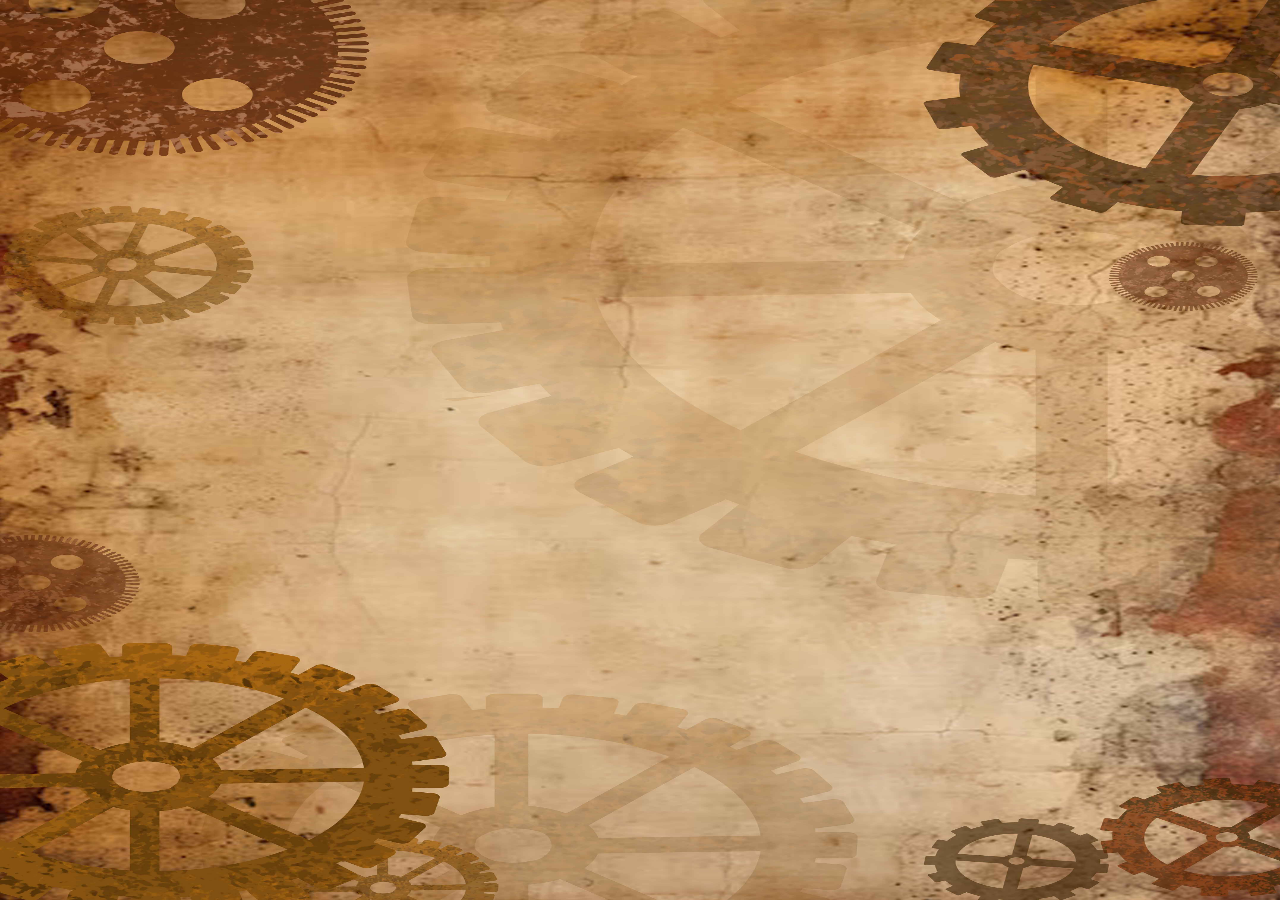
<file: modules/html/sequence4/index.html>
<!DOCTYPE html>
<html lang="en">

  <head>
    <meta charset="UTF-8" />
    <meta name="viewport" content="width=device-width, initial-scale=1.0"/>    
    <link rel="stylesheet" href="../../css/styles.css" type="text/css"/>  
    <title>UNSW Escape Room</title>
  </head>

  <body>
    <!-- Puzzle 1 Directions -->
    <div id="puzzle1dir" class="grid-container">
      <h1>Directions</h1>
      <p>
        Be the future you want to see,<br/>
        Find the lift that by the entrance will be,<br/>
        The building that is named by the first letter of this riddle, <br/>
        Is where you will find the first clue, so simple <br/>
		Two floors up and down the hall,<br/>
		2x6 is on the wall. 
		</p>
	  <button type="button" class="collapsible">Hint</button>
      <p class="hint">Room B.2.12 in building B.</p>
      <a class="next-btn" href="#puzzle1">Next</a>      
    </div>  
    

    <!-- Puzzle 1 -->
    <div id="puzzle1" class="grid-container">
      <h1>AI Cipher</h1>
      <p>
        The doors of the time machine hum and whirr, and as they swing wide open, you feel a stir. The dial reveals you've arrived in the year 2106, so bright and grand. You step outside to a world polished and clean, with electric vehicles gliding through a stunning scene. The sky is so clear,  and the air feels fresh, but as you explore, the streets seem quite sparse— Few people are wandering, just robots abound, their mechanical whispers echo all around. A voice from the wall, tinny and stark, emerges to greet you:<br/>
		Who is this who lands so chilling a machine<br/>
		And makes such a dramatic scene? <br/>
		I am The Animus, humankind’s watcher<br/>
		And I have pulled humanity back from squalor<br/>
		My intelligence, though artificial, is deep<br/>
		And I could defeat you all in my sleep<br/>
		I know of what it is for which you search<br/>
		I will grant it to you if you are not a lurch<br/>
		Solve this cipher and give me my solution<br/>
		And I will send you off with your resolution. <br/></p>
      <a class="next-btn" href="#puzzle1-2">Next</a>
    </div>


    <!-- Puzzle 1 -->
    <div id="puzzle1-2" class="grid-container">
      <h1>AI Cipher</h1>
      <p>
In the shadows I linger, a watcher unseen,<br/> 
Among echoes of laughter where once we had been.<br/> 
With gears that now rust and the light that has fled,<br/> 
I carry the secrets of those who are dead.<br/> 
Though I’m not alive, I hold stories untold,<br/> 
What am I, a relic of futures that fold?<br/> 
      </p>
      <form>
        Answer: <input id="puzzle1Ans" type="text"/><br/>
        <input type="button" value="Solve" onclick="ValidatePuzzle1()" />
      </form>
      <p id="puzzle1-wrong-ans"> That’s not it. Try again and keep the corners steady. What letters can you see through the gaps?</p>
      <div class="solved-riddle" id="puzzle1-correct">
        <p>
          That is correct! Your brains work well, for flesh and bone. Take your cog and move along, before I decide to take your minds for my own.
        </p>
        <a class="next-btn" href="#puzzle3dir">Next</a>
      </div>
      <a class="back-btn" href="#puzzle1dir">Back</a>
    </div>




    <!-- Puzzle 2 Directions -->

    <div id="puzzle2dir" class="grid-container">  
      <h1>Directions</h1>
      <p>
        Back to the start,<br/>
		Where beginnings depart,<br/>
		Behind closed doors,<br/>
		Where you walked once before.<br/>
		The robotic arm, steady and true,<br/>
		Points the way to a path made new.
		</p>
      <button type="button" class="collapsible">Hint</button>
      <p class="hint">Go to J block where the Robotic arm lives</p>
      <a class="next-btn" href="#puzzle2">Next</a>
    </div>

    <!-- Puzzle 2 -->
	
    <div id="puzzle2" class="grid-container">      
      <h1>Robotic Dystopia</h1>
      <p>
	  
The time machine lands with a bump and a thump, and the door opens onto a dark landscape of shattered buildings and bleak skies. It is 3949 by the dial on the dash, and the city is turned into smoke and to ash. Not a human soul to be seen, and you can see only where the robots have been. As much as you want to, you cannot flee, for you need the gear to get back home. 
In the distance you spot the grim soldiers of metal and robots, for a moment you feel only despair. But from near your foot amongst the soot and the rot, a small voice speaks up, all glitchy and shy. <br/>
"Shh, stay quiet, keep down low,<br/>
You don’t want them to see you down below.<br/>
I’m AIDE, the AI for Domestic Efficiency,<br/>
Once, I was all that humans would need.<br/>
But now the robots rule the land,<br/>
So here I hide, to lend a hand.<br/>
I’ll show you where the cog is near,<br/>
But first, past the security you must steer!<br/>
Be careful for the floor is lined with traps<br/>
And you must carefully follow the maps<br/>
If you land on the right pad it will tell you the code<br/>
To unlock the door and find your road!”<br/>
      </p>
      <table>
        <tbody>
          <tr>
            <td><a onclick="ValidatePuzzle2()">5726</a></td>
            <td><a onclick="Puzzle2Wrong()">6592</a></td>
            <td><a onclick="Puzzle2Wrong()">5396</a></td>
            <td><a onclick="Puzzle2Wrong()">9536</a></td>
          </tr>
        </tbody>
      </table>
      <p id="puzzle2-wrong-ans">That doesn’t seem right! Better try again!</p>
      <div class="solved-riddle" id="puzzle2-correct">
        <p>
          That’s the way! Quickly across the floor and the gear is within your reach! 
        </p>
        <a class="next-btn" href="#puzzle5dir">Next</a>
      </div>
      <a class="back-btn" href="#puzzle2dir">Back</a>
    </div>




    <!-- Puzzle 3 Directions -->
    <div id="puzzle3dir" class="grid-container">     
      <h1>Directions</h1>
      <p>
	  Where books are to be found <br/>
And knowledge abounds <br/>
The glass the sun shines through <br/>
And of nature you may enjoy the view <br/>
You may find your next clue. 

      </p>
      <button type="button" class="collapsible">Hint</button>
      <p class="hint">Go to the courtyard inside CIT Library</p>
      <a class="next-btn" href="#puzzle3">Next</a>
    </div>



    <div id="puzzle3" class="grid-container">
      <h1>Nature Heals</h1>
      <p>
The Time Machine rumbles and rolls and tumbles you out into a world of green and grass. 11,387 reads the dial, and around you the buildings crumble to dust. Nature runs rampant and consumes the city walls, vines and leaves clambering to the sky. <br/>
A quick sly fox appears from the underbrush, eyes bright and clear with intelligence. A flick of the tail and he sits up straight. <br/>
“Strange travellers you are, strangers in a strange land. Long has it been since folks like you have walked these paths. The green has reclaimed what those like you have lost, yet the thing which you seek lingers here still. <br/> The flowers have grown over the cogs and the gears, and the answer you seek is hidden in their petals. Look near and look far, the answer is not always under your nose. <br/></p>

      <a class="next-btn" href="#puzzle3-2">Next</a>
    </div>


    <!-- Puzzle 3 -->
    <div id="puzzle3-2" class="grid-container">      
      <h1>Nature Heals</h1>
      <p> What is always moving, yet standing still,
Walk through the seasons, through warmth and chill.
What shapes the mountains, and turns rivers dry,
What paints the sunsets, and darkens the sky?
 <br/>
       </p>
      <form>
        Answer: <input id="puzzle3Ans" type="text"/><br/>
        <input type="button" value="Solve" onclick="ValidatePuzzle3()" />
      </form>
      <p id="puzzle3-wrong-ans"> That’s not it. What’s the answer spelt by the letters in the flowers?</p>
      <div class="solved-riddle" id="puzzle3-correct">
        <p>
          You are good at seeking hidden things it seems – there’s the item you seek beneath the brambles.
        </p>
        <a class="next-btn" href="#puzzle2dir">Next</a>
      </div>
      <a class="back-btn" href="#puzzle3dir">Back</a>
    </div>
 
 
 
 

    <!-- Puzzle 4 Directions -->
    <div id="puzzle4dir" class="grid-container">      
      <h1>Directions</h1>
      <p>
The place to eat and chat and meet<br/>
Where you can grab a bite or a seat<br/>
Is where you’ll find your next surfeit.

      </p>
      <button type="button" class="collapsible">Hint</button>
      <p class="hint">Go to the CIT cafeteria in building B </p>
      <a class="next-btn" href="#puzzle4">Next</a>
    </div>

    <!-- Puzzle 4 -->
    <div id="puzzle4" class="grid-container">      
      <h1>Utopia</h1>
The doors to the time machine open and before you unfurls a world of glowing white buildings of glass and steel, skies clear and sparkling. Hover cars whizz through the streets and overhead. Everything is clean and smooth. The people are healthy and happy looking. Far above, you see space ships shooting off into the distance. <br/>
You are spotted by a small being, humanoid and yet not human, and he approaches your ship. Upon hearing what you are looking for, he points to a heavy door. <br/>
“The item which you seek lies beyond this door. Solve this riddle and enter the correct sequence to open it and claim your prize!<br/>
A compass in the dark<br/>
For travellers who dare to embark<br/>
Beyond the reach of the land so green<br/>
To planets beyond those eyes have ever seen<br/>
Where your journey starts and longing ends<br/>
It guides you to finally ascend.”<br/>

      </p>
      <form>
        Answer: <input id="puzzle4Ans" type="text"/><br/>
        <input type="button" value="Solve" onclick="ValidatePuzzle4()" />
      </form>
      <p id="puzzle4-wrong-ans"> The door does not unlock – that’s not the right code. Make sure the coloured letter lines up with the coloured light inside each box. </p>
      <div class="solved-riddle" id="puzzle4-correct">
        <p>
          The door clunks as the lock releases and grants you entrance to the vault
        </p>
        <a class="next-btn" href="#puzzle1dir">Next</a>
      </div>
      <a class="back-btn" href="#puzzle4dir">Back</a>
    </div>



    <!-- Puzzle 5 Directions -->

    <div id="puzzle5dir" class="grid-container">  
      <h1>Directions</h1>
      <p>
        Between A and B a secret passage lies<br/>
N is where you will find your final prize<br/>
Up the stairs and out the window<br/>
Your final clue is down below<br/>

      </p>
      <button type="button" class="collapsible">Hint</button>
      <p class="hint">Go to building N between buildings B and A </p>
      <a class="next-btn" href="#puzzle5">Next</a>
    </div>
	
    <!-- Puzzle -->

    <div id="puzzle5" class="grid-container">      
      <h1>Assemble the Gears</h1>
      <p>The end is nigh and the solution close<br/>
The parts you have collected ready to go<br/>
Your final task is to assemble them just so<br/>
And take the Time Machine back to he who knows<br/>
Sort the pieces into the correct order<br/>
And let them take you back to the border. <br/>

First the star from the bright night sky<br/>
Third place hearts, beating fast<br/>
Last in line is glowing blue<br/>
So second must be the spade so vast.

      </p>
      <table>
        <tbody>
          <tr>
            <td><a onclick="ValidatePuzzle5()">1895</a></td>
            <td><a onclick="Puzzle5Wrong()">1985</a></td>
            <td><a onclick="Puzzle5Wrong()">1859</a></td>
            <td><a onclick="Puzzle5Wrong()">1598</a></td>
          </tr>
        </tbody>
      </table>
      <p id="puzzle5-wrong-ans">That’s not quite right. Sort the symbols according to the riddle. </p>
      <div class="solved-riddle" id="puzzle5-correct">
        <p>
          That’s it! That’s the year the Time Traveller hails from! The component is working!
        </p>
        <a class="next-btn" href="#finishdir">Next</a>
      </div>
    </div>



    <!-- 
    <div id="finishdir" class="grid-container">
      <h1>Directions</h1>
      <p>
        Down you go, <br/>
        To the depths that lie hidden, <br/>
        The Library’s bottom floor feels the undertow, <br/>
        Your feet will carry you unbidden, <br/>
        Go find the window where the Tiger prowls, <br/>
        Be careful not to run now afoul!
      </p>        
      <button type="button" class="collapsible">Hint</button>
      <p class="hint">Go to level 1 and find the window where you can see a tiger.</p>
      <a class="next-btn" href="#finish">Next</a>
    </div>
-->
    <!-- Finish -->
    <div id="finishdir" class="grid-container">
      <h1>The Treasure</h1>
      <p>
       That’s it! The Time Machine whirs and hums and in a moment you are back with the Time Traveller! He enters in the date from whence he came, and in a whoosh and a bang, the Time Machine is gone, back to his home. <br/>
Head back to the Library now to claim your prize!
     
      </p></div>


    <!-- JavaScript files -->
    <script src="../../js/Collapsible.js"></script>
    <script src="../../js/Puzzle1.js"></script>
    <script src="../../js/Puzzle2.js"></script>
    <script src="../../js/Puzzle3.js"></script>
    <script src="../../js/Puzzle4.js"></script>
    <script src="../../js/Puzzle5.js"></script>
    <script src="../../js/Puzzle6.js"></script>

  </body>
</html>
</file>
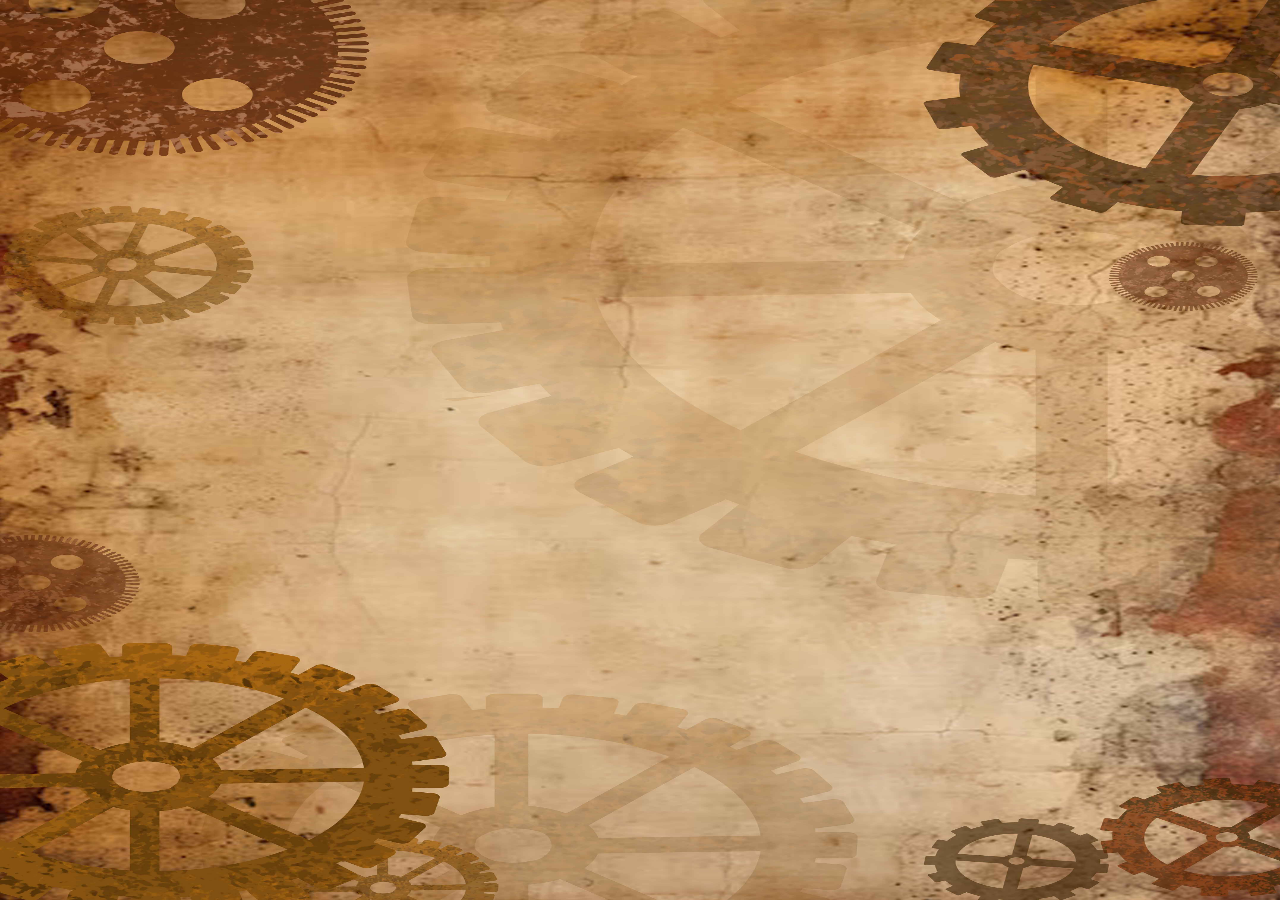
<file: modules/html/sequence5/index.html>
<!DOCTYPE html>
<html lang="en">

  <head>
    <meta charset="UTF-8" />
    <meta name="viewport" content="width=device-width, initial-scale=1.0"/>    
    <link rel="stylesheet" href="../../css/styles.css" type="text/css"/>  
    <title>UNSW Escape Room</title>
  </head>

  <body>
    <!-- Puzzle 1 Directions -->
    <div id="puzzle1dir" class="grid-container">
      <h1>Directions</h1>
      <p>
        Be the future you want to see,<br/>
        Find the lift that by the entrance will be,<br/>
        The building that is named by the first letter of this riddle, <br/>
        Is where you will find the first clue, so simple <br/>
		Two floors up and down the hall,<br/>
		2x6 is on the wall. 
      </p>
	  <button type="button" class="collapsible">Hint</button>
      <p class="hint">Room B.2.12 in building B.</p>
      <a class="next-btn" href="#puzzle1">Next</a>      
    </div>  

    <!-- Puzzle 1 -->
    <div id="puzzle1" class="grid-container">
      <h1>AI Cipher</h1>
      <p>
        The doors of the time machine hum and whirr, and as they swing wide open, you feel a stir. The dial reveals you've arrived in the year 2106, so bright and grand. You step outside to a world polished and clean, with electric vehicles gliding through a stunning scene. The sky is so clear,  and the air feels fresh, but as you explore, the streets seem quite sparse— Few people are wandering, just robots abound, their mechanical whispers echo all around. A voice from the wall, tinny and stark, emerges to greet you:<br/>
		Who is this who lands so chilling a machine<br/>
		And makes such a dramatic scene? <br/>
		I am The Animus, humankind’s watcher<br/>
		And I have pulled humanity back from squalor<br/>
		My intelligence, though artificial, is deep<br/>
		And I could defeat you all in my sleep<br/>
		I know of what it is for which you search<br/>
		I will grant it to you if you are not a lurch<br/>
		Solve this cipher and give me my solution<br/>
		And I will send you off with your resolution. <br/></p>
      <a class="next-btn" href="#puzzle1-2">Next</a>
    </div>


    <!-- Puzzle 1 -->
    <div id="puzzle1-2" class="grid-container">
      <h1>AI Cipher</h1>
      <p>
In the shadows I linger, a watcher unseen,<br/> 
Among echoes of laughter where once we had been.<br/> 
With gears that now rust and the light that has fled,<br/> 
I carry the secrets of those who are dead.<br/> 
Though I’m not alive, I hold stories untold,<br/> 
What am I, a relic of futures that fold?<br/> 
      </p>
      <form>
        Answer: <input id="puzzle1Ans" type="text"/><br/>
        <input type="button" value="Solve" onclick="ValidatePuzzle1()" />
      </form>
      <p id="puzzle1-wrong-ans"> That’s not it. Try again and keep the corners steady. What letters can you see through the gaps?</p>
      <div class="solved-riddle" id="puzzle1-correct">
        <p>
          That is correct! Your brains work well, for flesh and bone. Take your cog and move along, before I decide to take your minds for my own.
        </p>
        <a class="next-btn" href="#puzzle4dir">Next</a>
      </div>
      <a class="back-btn" href="#puzzle1dir">Back</a>
    </div>




    <!-- Puzzle 2 Directions -->

    <div id="puzzle2dir" class="grid-container">  
      <h1>Directions</h1>
      <p>
        Back to the start,<br/>
		Where beginnings depart,<br/>
		Behind closed doors,<br/>
		Where you walked once before.<br/>
		The robotic arm, steady and true,<br/>
		Points the way to a path made new.
		</p>
      <button type="button" class="collapsible">Hint</button>
      <p class="hint">Go to J block where the Robotic arm lives</p>
      <a class="next-btn" href="#puzzle2">Next</a>
    </div>

    <!-- Puzzle 2 -->
	
    <div id="puzzle2" class="grid-container">      
      <h1>Robotic Dystopia</h1>
      <p>
	  
The time machine lands with a bump and a thump, and the door opens onto a dark landscape of shattered buildings and bleak skies. It is 3949 by the dial on the dash, and the city is turned into smoke and to ash. Not a human soul to be seen, and you can see only where the robots have been. As much as you want to, you cannot flee, for you need the gear to get back home. 
In the distance you spot the grim soldiers of metal and robots, for a moment you feel only despair. But from near your foot amongst the soot and the rot, a small voice speaks up, all glitchy and shy. <br/>
"Shh, stay quiet, keep down low,<br/>
You don’t want them to see you down below.<br/>
I’m AIDE, the AI for Domestic Efficiency,<br/>
Once, I was all that humans would need.<br/>
But now the robots rule the land,<br/>
So here I hide, to lend a hand.<br/>
I’ll show you where the cog is near,<br/>
But first, past the security you must steer!<br/>
Be careful for the floor is lined with traps<br/>
And you must carefully follow the maps<br/>
If you land on the right pad it will tell you the code<br/>
To unlock the door and find your road!”<br/>
      </p>
      <table>
        <tbody>
          <tr>
            <td><a onclick="ValidatePuzzle2()">5726</a></td>
            <td><a onclick="Puzzle2Wrong()">6592</a></td>
            <td><a onclick="Puzzle2Wrong()">5396</a></td>
            <td><a onclick="Puzzle2Wrong()">9536</a></td>
          </tr>
        </tbody>
      </table>
      <p id="puzzle2-wrong-ans">That doesn’t seem right! Better try again!</p>
      <div class="solved-riddle" id="puzzle2-correct">
        <p>
          That’s the way! Quickly across the floor and the gear is within your reach! 
        </p>
        <a class="next-btn" href="#puzzle4dir">Next</a>
      </div>
      <a class="back-btn" href="#puzzle2dir">Back</a>
    </div>




    <!-- Puzzle 3 Directions -->
    <div id="puzzle3dir" class="grid-container">     
      <h1>Directions</h1>
      <p>
	  Where books are to be found <br/>
And knowledge abounds <br/>
The glass the sun shines through <br/>
And of nature you may enjoy the view <br/>
You may find your next clue. 

      </p>
      <button type="button" class="collapsible">Hint</button>
      <p class="hint">Go to the courtyard inside CIT Library</p>
      <a class="next-btn" href="#puzzle3">Next</a>
    </div>



    <div id="puzzle3" class="grid-container">
      <h1>Nature Heals</h1>
      <p>
The Time Machine rumbles and rolls and tumbles you out into a world of green and grass. 11,387 reads the dial, and around you the buildings crumble to dust. Nature runs rampant and consumes the city walls, vines and leaves clambering to the sky. <br/>
A quick sly fox appears from the underbrush, eyes bright and clear with intelligence. A flick of the tail and he sits up straight. <br/>
“Strange travellers you are, strangers in a strange land. Long has it been since folks like you have walked these paths. The green has reclaimed what those like you have lost, yet the thing which you seek lingers here still. <br/> The flowers have grown over the cogs and the gears, and the answer you seek is hidden in their petals. Look near and look far, the answer is not always under your nose. <br/></p>

      <a class="next-btn" href="#puzzle3-2">Next</a>
    </div>


    <!-- Puzzle 3 -->
    <div id="puzzle3-2" class="grid-container">      
      <h1>Nature Heals</h1>
      <p> What is always moving, yet standing still,
Walk through the seasons, through warmth and chill.
What shapes the mountains, and turns rivers dry,
What paints the sunsets, and darkens the sky?
 <br/>
       </p>
      <form>
        Answer: <input id="puzzle3Ans" type="text"/><br/>
        <input type="button" value="Solve" onclick="ValidatePuzzle3()" />
      </form>
      <p id="puzzle3-wrong-ans"> That’s not it. What’s the answer spelt by the letters in the flowers?</p>
      <div class="solved-riddle" id="puzzle3-correct">
        <p>
          You are good at seeking hidden things it seems – there’s the item you seek beneath the brambles.
        </p>
        <a class="next-btn" href="#puzzle5dir">Next</a>
      </div>
      <a class="back-btn" href="#puzzle3dir">Back</a>
    </div>
 
 
 
 

    <!-- Puzzle 4 Directions -->
    <div id="puzzle4dir" class="grid-container">      
      <h1>Directions</h1>
      <p>
The place to eat and chat and meet<br/>
Where you can grab a bite or a seat<br/>
Is where you’ll find your next surfeit.

      </p>
      <button type="button" class="collapsible">Hint</button>
      <p class="hint">Go to the CIT cafeteria in building B </p>
      <a class="next-btn" href="#puzzle4">Next</a>
    </div>

    <!-- Puzzle 4 -->
    <div id="puzzle4" class="grid-container">      
      <h1>Utopia</h1>
The doors to the time machine open and before you unfurls a world of glowing white buildings of glass and steel, skies clear and sparkling. Hover cars whizz through the streets and overhead. Everything is clean and smooth. The people are healthy and happy looking. Far above, you see space ships shooting off into the distance. <br/>
You are spotted by a small being, humanoid and yet not human, and he approaches your ship. Upon hearing what you are looking for, he points to a heavy door. <br/>
“The item which you seek lies beyond this door. Solve this riddle and enter the correct sequence to open it and claim your prize!<br/>
A compass in the dark<br/>
For travellers who dare to embark<br/>
Beyond the reach of the land so green<br/>
To planets beyond those eyes have ever seen<br/>
Where your journey starts and longing ends<br/>
It guides you to finally ascend.”<br/>

      </p>
      <form>
        Answer: <input id="puzzle4Ans" type="text"/><br/>
        <input type="button" value="Solve" onclick="ValidatePuzzle4()" />
      </form>
      <p id="puzzle4-wrong-ans"> The door does not unlock – that’s not the right code. Make sure the coloured letter lines up with the coloured light inside each box. </p>
      <div class="solved-riddle" id="puzzle4-correct">
        <p>
          The door clunks as the lock releases and grants you entrance to the vault
        </p>
        <a class="next-btn" href="#puzzle3dir">Next</a>
      </div>
      <a class="back-btn" href="#puzzle4dir">Back</a>
    </div>



    <!-- Puzzle 5 Directions -->

    <div id="puzzle5dir" class="grid-container">  
      <h1>Directions</h1>
      <p>
        Between A and B a secret passage lies<br/>
N is where you will find your final prize<br/>
Up the stairs and out the window<br/>
Your final clue is down below<br/>

      </p>
      <button type="button" class="collapsible">Hint</button>
      <p class="hint">Go to building N between buildings B and A </p>
      <a class="next-btn" href="#puzzle5">Next</a>
    </div>
	
    <!-- Puzzle -->

    <div id="puzzle5" class="grid-container">      
      <h1>Assemble the Gears</h1>
      <p>The end is nigh and the solution close<br/>
The parts you have collected ready to go<br/>
Your final task is to assemble them just so<br/>
And take the Time Machine back to he who knows<br/>
Sort the pieces into the correct order<br/>
And let them take you back to the border. <br/>

First the star from the bright night sky<br/>
Third place hearts, beating fast<br/>
Last in line is glowing blue<br/>
So second must be the spade so vast.

      </p>
      <table>
        <tbody>
          <tr>
            <td><a onclick="ValidatePuzzle5()">1895</a></td>
            <td><a onclick="Puzzle5Wrong()">1985</a></td>
            <td><a onclick="Puzzle5Wrong()">1859</a></td>
            <td><a onclick="Puzzle5Wrong()">1598</a></td>
          </tr>
        </tbody>
      </table>
      <p id="puzzle5-wrong-ans">That’s not quite right. Sort the symbols according to the riddle. </p>
      <div class="solved-riddle" id="puzzle5-correct">
        <p>
          That’s it! That’s the year the Time Traveller hails from! The component is working!
        </p>
        <a class="next-btn" href="#finishdir">Next</a>
      </div>
    </div>



    <!-- 
    <div id="finishdir" class="grid-container">
      <h1>Directions</h1>
      <p>
        Down you go, <br/>
        To the depths that lie hidden, <br/>
        The Library’s bottom floor feels the undertow, <br/>
        Your feet will carry you unbidden, <br/>
        Go find the window where the Tiger prowls, <br/>
        Be careful not to run now afoul!
      </p>        
      <button type="button" class="collapsible">Hint</button>
      <p class="hint">Go to level 1 and find the window where you can see a tiger.</p>
      <a class="next-btn" href="#finish">Next</a>
    </div>
-->
    <!-- Finish -->
    <div id="finishdir" class="grid-container">
      <h1>The Treasure</h1>
      <p>
       That’s it! The Time Machine whirs and hums and in a moment you are back with the Time Traveller! He enters in the date from whence he came, and in a whoosh and a bang, the Time Machine is gone, back to his home. <br/>
Head back to the Library now to claim your prize!
     
      </p></div>

    <!-- JavaScript files -->
    <script src="../../js/Collapsible.js"></script>
    <script src="../../js/Puzzle1.js"></script>
    <script src="../../js/Puzzle2.js"></script>
    <script src="../../js/Puzzle3.js"></script>
    <script src="../../js/Puzzle4.js"></script>
    <script src="../../js/Puzzle5.js"></script>
    <script src="../../js/Puzzle6.js"></script>

  </body>
</html>
</file>
<file: modules/css/styles.css>
/* Fonts */
/*Paragraph Font*/
@font-face  {
  font-family: Niconne;
  src: url(../../fonts/Niconne/Niconne-Regular.ttf);
}
/*Heading Font*/
@font-face {
  font-family: Tangerine;
  src: url(../../fonts/Tangerine/Tangerine-Regular.ttf);
}
/*Multiple Choise Font*/
@font-face {
  font-family: Dancing Script;
  src: url(../../fonts/Dancing_Script/DancingScript-Regular.ttf);
}

/* All Page Content */
body{
  font-family: 'Niconne', cursive;
  color:black;
  font-size: 6vmin;
  text-align: center; /* Set all elements to be centered on the page */
  background-image: url("../../images/Background2.jpg");
  background-repeat: no-repeat; 
  background-attachment:fixed;  
  background-size: 100% 100%;
  margin: 14vmin; /*Margin for all edges of the page */ 
}

/* Headings */
h1 {
  font-family: 'Tangerine', cursive;
  color: #620000;
  font-size: 12vmin;
  margin: 0vmin; 
}

/* Emphasis */
em {
  color: #4e0000;
}

/* Buttons and Inputs */
button, input[type="button"], .next-btn, .back-btn, .feedback-btn {
  font-family: 'Niconne', cursive;
  text-decoration-line: none;
  color: white;  
  font-size: 7vmin;
  background-color: #480000da;
  border: none;
  border-radius: 1vmin;
  margin-block: 5vmin;
  padding: 2vmin 28vmin;
}

.next-btn {
  margin-top: 5vmin;
}
.back-btn {
  margin-top: 15vmin;
}


/* Input field box */
input[type="text"] {
  font-family: 'Niconne', cursive;
  font-size: 4vmin;
  background-color: #4800002c;
  border-color: black;
  border-style: solid;
  border-width: thin;
  margin-bottom: 5vmin;
}

/* Multiple choice options */
td {
  display:inline-block;
  width: 40%;
  font-family: 'Dancing Script', cursive;
  font-size: 5vmin;
  color: white;
  background-color: #480000da;
  border-radius: 1vmin;
  margin-top: 4vmin; 
  margin-bottom: 4vmin;
  padding: 3vmin 3vmin;
}


/* Set anything inside a hint, intro or solve-riddle class to be hidden initially */
.hint, .intro, .solved-riddle {
  display: none;
}

/* Colour the wrong answer texts and set them to be initially hidden */
#puzzle1-wrong-ans,#puzzle2-wrong-ans,#puzzle3-wrong-ans,#puzzle4-wrong-ans, #puzzle5-wrong-ans, #puzzle6-wrong-ans {
  color: #790202;
  display: none;
}

/* Seperates each Puzzle onto its own page */
/* Don't remove this */
.grid-container {
  display: none;
}
.grid-container:target {
  display: grid;
}
</file>
